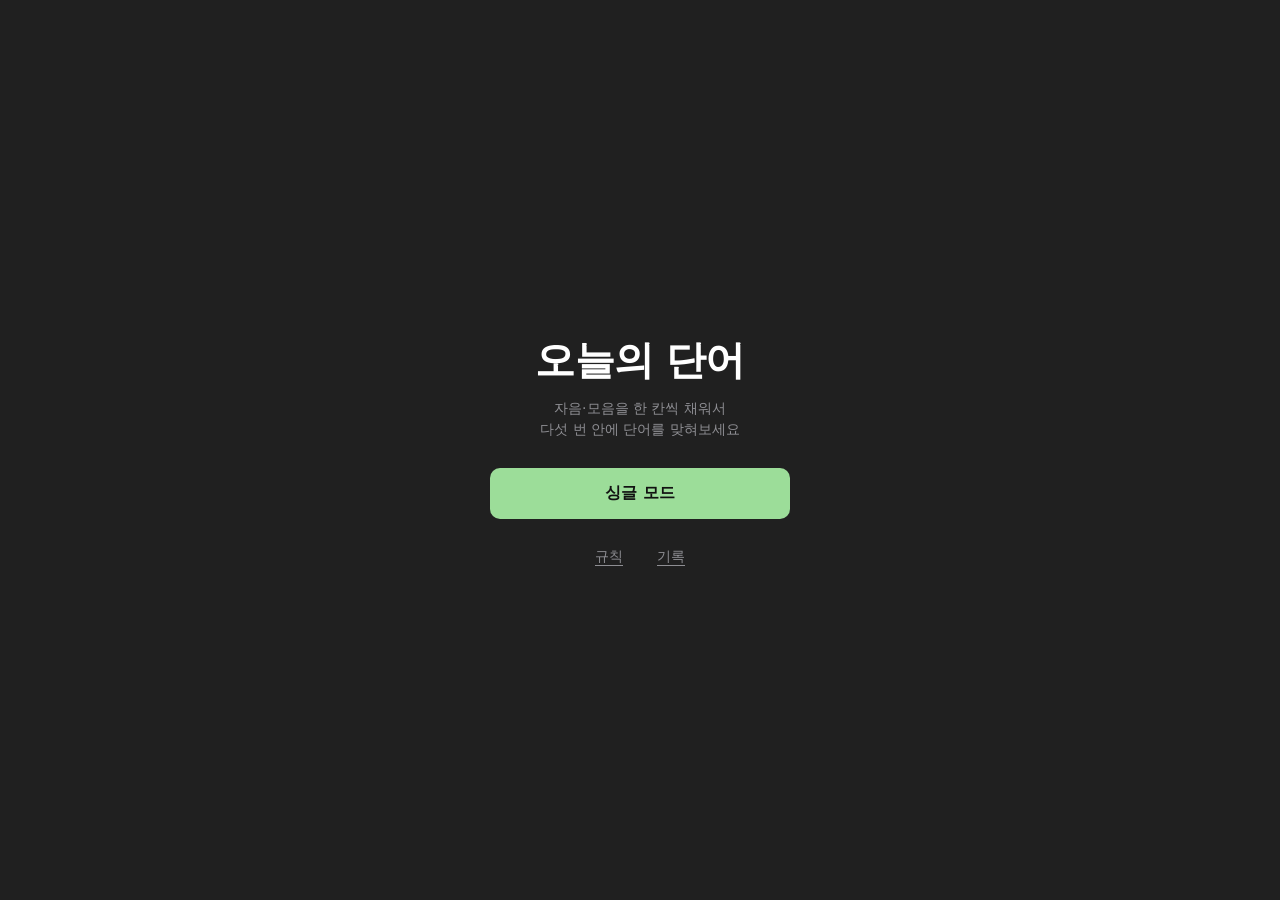
<file: src/index.html>
<!doctype html>
<html lang="ko">
<head>
<meta charset="utf-8">
<meta name="viewport" content="width=device-width, initial-scale=1, viewport-fit=cover">
<meta name="color-scheme" content="dark">
<meta name="theme-color" content="#202020">
<meta name="description" content="한글 자음·모음을 한 칸씩 채워 단어를 맞히는 워들. 원하는 만큼 여러 판 플레이할 수 있어요.">
<title>오늘의 단어</title>
<link rel="stylesheet" href="style.css">
</head>
<body>

<div class="app">

  <!-- ── 시작 화면 ────────────────────────────────────────────────── -->
  <section id="home" class="screen">
    <h1 class="logo">오늘의 단어</h1>
    <p class="tagline">자음·모음을 한 칸씩 채워서<br>다섯 번 안에 단어를 맞혀보세요</p>

    <div class="menu" id="homeRootMenu">
      <button class="btn primary" data-go="single-menu">싱글 모드</button>
      <button class="btn accent" data-go="rooms" id="btnRooms" hidden>멀티 모드</button>
    </div>

    <div class="home-mode-panel" id="singleMenu" hidden>
      <div class="sizes" id="sizePicker" role="group" aria-label="칸 수 선택">
        <button class="chip" data-size="4">4칸</button>
        <button class="chip" data-size="5">5칸</button>
        <button class="chip" data-size="6">6칸</button>
        <button class="chip" data-size="7">7칸</button>
        <button class="chip" data-size="0">랜덤</button>
      </div>
      <div class="menu">
        <button class="btn primary" data-go="daily">오늘의 문제</button>
        <button class="btn" data-go="free">무한 연습</button>
        <button class="btn ghost" data-go="compose">직접 출제하기</button>
        <button class="textlink" data-go="home">처음 메뉴로</button>
      </div>
    </div>

    <div class="home-links">
      <button data-sheet="rules">규칙</button>
      <button data-sheet="stats">기록</button>
    </div>
  </section>

  <!-- ── 멀티플레이 로비 ──────────────────────────────────────────── -->
  <section id="lobby" class="screen" hidden>
    <header class="topbar">
      <button class="icon" data-go="leave" aria-label="나가기">&#8249;</button>
      <div class="title"><span>같이 하기</span><small id="lobbyStatus">연결하는 중…</small></div>
      <span></span>
    </header>
    <div class="quick-chat lobby-chat" id="lobbyChat" hidden></div>
    <div class="lobby-body">
      <p class="muted">방 코드</p>
      <strong class="room-code" id="roomCode"></strong>
      <div id="roomInvite"></div>
      <div class="lobby-heading"><b>참가자</b><span id="roomCount"></span></div>
      <ul class="roster" id="roomRoster"></ul>
      <div class="lobby-actions" id="lobbyActions"></div>
    </div>
  </section>

  <!-- ── 게임 화면 ────────────────────────────────────────────────── -->
  <section id="game" class="screen" hidden>
    <header class="topbar">
      <button class="icon" id="btnBack" data-go="home" aria-label="처음으로">&#8249;</button>
      <div class="title"><span id="gameTitle">오늘의 단어</span><small id="gameSub"></small></div>
      <button class="icon" id="btnMenu" data-sheet="stats" aria-label="기록">&#9776;</button>
    </header>

    <div class="room-banner" id="roomBanner" hidden></div>
    <div class="quick-chat" id="quickChat" hidden></div>
    <div class="peers" id="peers" hidden></div>
    <div class="round-table-mode" id="roundTable" hidden></div>
    <div class="board-wrap"><div class="board" id="board"></div></div>
    <div class="roundtable-action" id="roundtableAction" hidden></div>

    <div class="final-chance" id="finalChance" hidden></div>
    <div class="keyboard" id="keyboard"></div>
    <div class="resultbar" id="resultbar" hidden>
      <button class="btn" data-sheet="result">결과보기</button>
    </div>
  </section>

</div>

<div class="toast" id="toast" hidden></div>

<div class="sheet" id="sheet" hidden>
  <div class="sheet-card" id="sheetCard" role="dialog" aria-modal="true"></div>
</div>

<script src="hangul.js"></script>
<script src="words.js"></script>
<script src="config.js"></script>
<script src="net.js"></script>
<script src="game.js"></script>
<script src="room-modes.js"></script>
</body>
</html>
</file>
<file: src/style.css>
/* 오늘의 단어 — 색상은 카카오톡 원본 스크린샷에서 직접 추출한 값 */
:root {
  /* 이 게임은 카톡 원본의 어두운 화면 하나로 고정된 디자인이다.
     호스트 페이지가 밝은 테마여도 폼 컨트롤·스크롤바까지 어둡게 그려지도록 명시한다. */
  color-scheme: dark;

  --bg: #202020;
  --bg-key: #1a1a1a;
  --line: #3a3a3c;
  --ink: #ffffff;
  --ink-dim: #8e8e93;
  --ink-on: #111111;
  --correct: #9cdd99;
  --present: #f8e483;
  --absent: #cccccc;
  --key: #2a2a2c;
  --accent: #f9e54e;
  /* 기능 키 색. 자모 키의 초록·노랑·회색 어디와도 겹치지 않아야 구분이 된다 */
  --fn: #3d5670;
  --fn-strong: #5b8ab8;
  --radius: 10px;
  --gap: 6px;
  /* 웹폰트를 쓰지 않는다: 파일을 그대로 열어도(오프라인) 동작해야 하고, 낱자모 ㄱ·ㅏ 는
     플랫폼 한글 서체가 가장 정확하게 그린다. 최신 한글 UI 서체부터 순서대로 둔다. */
  --font: "Pretendard Variable", "Pretendard", -apple-system, BlinkMacSystemFont,
          "Apple SD Gothic Neo", "Malgun Gothic", "Noto Sans KR", system-ui, sans-serif;
}

* { box-sizing: border-box; }
html, body { margin: 0; padding: 0; height: 100%; }
body {
  background: var(--bg);
  color: var(--ink);
  font-family: var(--font);
  -webkit-font-smoothing: antialiased;
  -webkit-text-size-adjust: 100%;
  overscroll-behavior: none;
  touch-action: manipulation;
}
button { font-family: inherit; cursor: pointer; border: 0; background: none; color: inherit; }
:focus-visible { outline: 2px solid var(--correct); outline-offset: 2px; border-radius: 6px; }

@media (prefers-reduced-motion: reduce) {
  *, *::before, *::after { animation-duration: .01ms !important; animation-iteration-count: 1 !important; transition-duration: .01ms !important; }
}
h1, h2, h3, p { margin: 0; }

.app { display: flex; flex-direction: column; height: 100dvh; max-width: 560px; margin: 0 auto; }
.screen { display: flex; flex-direction: column; flex: 1; min-height: 0; }
[hidden] { display: none !important; }

/* ── 시작 화면 ─────────────────────────────────────────────────────── */
#home { align-items: center; justify-content: center; gap: 28px; padding: 24px 20px calc(24px + env(safe-area-inset-bottom)); }
.logo { font-size: clamp(30px, 9vw, 40px); font-weight: 800; letter-spacing: -0.02em; }
.tagline { color: var(--ink-dim); font-size: 14px; margin-top: -18px; text-align: center; line-height: 1.5; }
.sizes { display: flex; flex-wrap: wrap; gap: 8px; justify-content: center; }
.chip {
  padding: 9px 15px; border-radius: 999px; background: var(--key); color: var(--ink-dim);
  font-size: 14px; font-weight: 600; transition: background .12s, color .12s;
}
.chip[aria-pressed="true"] { background: var(--correct); color: var(--ink-on); }
.chip:disabled { opacity: .35; cursor: default; }
.menu { display: flex; flex-direction: column; gap: 10px; width: min(100%, 300px); }
.home-mode-panel { display: flex; width: 100%; flex-direction: column; align-items: center; gap: 20px; }
.btn {
  padding: 15px; border-radius: var(--radius); background: var(--key);
  font-size: 16px; font-weight: 700; text-align: center;
}
.btn.primary { background: var(--correct); color: var(--ink-on); }
.btn.accent { background: var(--accent); color: var(--ink-on); }
.btn.ghost { background: transparent; border: 1px solid var(--line); color: var(--ink-dim); }
.home-links { display: flex; gap: 22px; }
.home-links button { color: var(--ink-dim); font-size: 14px; text-decoration: underline; text-underline-offset: 4px; }

/* ── 게임 화면 ─────────────────────────────────────────────────────── */
.topbar {
  display: grid; grid-template-columns: 44px 1fr 44px; align-items: center;
  padding: 8px 6px; border-bottom: 1px solid rgba(255,255,255,.06);
}
.topbar .title { text-align: center; line-height: 1.25; }
.topbar .title span { font-size: 17px; font-weight: 800; }
.topbar .title small { display: block; font-size: 11px; color: var(--ink-dim); }
.icon { font-size: 20px; padding: 8px; color: var(--ink-dim); border-radius: 8px; }
.invisible { visibility: hidden; pointer-events: none; }

/* ── 멀티플레이 로비 · 상대 보드 ─────────────────────────────────── */
.lobby-body { flex: 1; min-height: 0; overflow-y: auto; padding: 28px 20px calc(24px + env(safe-area-inset-bottom)); text-align: center; }
.room-code { display: block; margin: 4px 0 18px; font-size: clamp(34px, 12vw, 54px); letter-spacing: .14em; }
.room-invite { display: flex; gap: 8px; align-items: stretch; margin-bottom: 24px; }
.room-invite .linkbox { height: auto; min-height: 46px; text-align: left; }
.room-invite .btn { flex: none; padding: 10px 14px; font-size: 13px; }
.lobby-heading { display: flex; justify-content: space-between; margin: 8px 2px; font-size: 14px; }
.lobby-heading span { color: var(--ink-dim); }
.roster { list-style: none; margin: 0; padding: 0; text-align: left; border-top: 1px solid rgba(255,255,255,.08); }
.roster li { display: flex; gap: 10px; align-items: center; min-height: 48px; border-bottom: 1px solid rgba(255,255,255,.08); font-size: 14px; }
.roster li::before { content: ""; width: 8px; height: 8px; border-radius: 50%; background: var(--correct); }
.roster li b { overflow: hidden; text-overflow: ellipsis; white-space: nowrap; }
.roster li span { margin-left: auto; color: var(--ink-dim); font-size: 12px; }
.setter-pick { flex: none; border: 1px solid var(--line); border-radius: 999px; padding: 6px 9px; color: var(--ink-dim); font-size: 11px; }
.setter-pick[aria-pressed="true"] { border-color: var(--correct); background: rgba(156,221,153,.12); color: var(--correct); font-weight: 700; }
.team-label { flex: none; margin-left: auto; padding: 3px 7px; border-radius: 999px; font-size: 10px; font-style: normal; font-weight: 700; }
.team-label.red { background: rgba(232,92,92,.18); color: #ff9e9e; }
.team-label.blue { background: rgba(91,138,184,.22); color: #a9d2fa; }
.team-picks { display: flex; gap: 4px; margin-left: 0 !important; }
.team-picks button { border: 1px solid var(--line); border-radius: 999px; padding: 5px 7px; color: var(--ink-dim); font-size: 10px; }
.team-picks button[data-team="red"][aria-pressed="true"] { border-color: #df6868; background: rgba(232,92,92,.18); color: #ffaaaa; }
.team-picks button[data-team="blue"][aria-pressed="true"] { border-color: #5b8ab8; background: rgba(91,138,184,.22); color: #b5dafd; }
.lobby-actions { display: flex; flex-direction: column; gap: 9px; margin-top: 22px; }
.lobby-actions .muted { line-height: 1.5; }
.room-options { display: flex; flex-wrap: wrap; justify-content: center; gap: 8px; margin: 10px 0 18px; }
.room-mode-grid { display: grid; grid-template-columns: 1fr 1fr; gap: 8px; margin-top: 10px; }
.room-mode-grid .btn { padding: 11px 8px; font-size: 13px; }
.room-mode-grid .btn[aria-pressed="true"] { background: var(--correct); color: var(--ink-on); }
.room-category-grid { display: grid; grid-template-columns: 1fr 1fr; gap: 10px; margin-top: 10px; }
.room-category-grid .btn[aria-pressed="true"] { background: var(--correct); color: var(--ink-on); }
.room-mode-step { margin-top: 18px; }
.lobby-mode-card {
  display: grid; gap: 4px; margin: 2px 0 18px; padding: 14px 16px;
  border: 1px solid rgba(156,221,153,.32); border-radius: 14px;
  background: linear-gradient(135deg, rgba(156,221,153,.12), rgba(91,138,184,.08)); text-align: left;
}
.lobby-mode-card span { color: var(--correct); font-size: 10px; font-weight: 800; letter-spacing: .08em; }
.lobby-mode-card strong { font-size: 21px; line-height: 1.25; }
.lobby-mode-card small { color: #b7bec7; font-size: 12px; line-height: 1.45; }
.spy-title { color: #ffb45b; }
.spy-mission { margin: 18px 0 4px; padding: 18px; border: 1px solid rgba(255,180,91,.5); border-radius: 12px; background: rgba(255,180,91,.08); text-align: center; line-height: 1.6; }
.spy-mission b { color: #ffb45b; font-size: 18px; }
.spy-reveal { margin-top: 12px; text-align: center; }

.room-banner {
  flex: none; padding: 9px 12px; text-align: center; border-bottom: 1px solid rgba(255,255,255,.06);
  background: rgba(91,138,184,.13); color: #dce8f4; font-size: 13px; font-weight: 700;
}
.room-banner small { display: block; margin-top: 4px; color: #a9c8e5; font-size: 11px; font-weight: 600; }
.quick-chat {
  position: relative; z-index: 12; flex: none; padding: 8px 10px;
  border-bottom: 1px solid rgba(255,255,255,.06);
}
.lobby-chat { background: rgba(91,138,184,.06); }
.quick-chat::-webkit-scrollbar { display: none; }
.quick-actions { display: flex; gap: 6px; overflow-x: auto; scrollbar-width: none; }
.quick-actions::-webkit-scrollbar { display: none; }
.quick-chat .chip { flex: none; padding: 7px 11px; font-size: 12px; }
.quick-chat .btn { flex: none; padding: 8px 12px; font-size: 12px; }
.chat-toggle[aria-pressed="true"] { background: var(--correct); color: var(--ink-on); }
.chat-panel { position: absolute; left: 10px; right: 10px; top: calc(100% + 4px); padding: 10px; border: 1px solid var(--line); border-radius: 12px; background: #262628; box-shadow: 0 12px 32px rgba(0,0,0,.45); }
.chat-tabs { display: flex; gap: 6px; margin-bottom: 8px; }
.chat-tabs button { padding: 6px 10px; border-radius: 999px; color: var(--ink-dim); font-size: 11px; }
.chat-tabs button[aria-pressed="true"] { background: var(--correct); color: var(--ink-on); }
.chat-messages { display: flex; flex-direction: column; gap: 6px; max-height: 180px; overflow-y: auto; padding: 2px 2px 8px; }
.chat-messages p { display: flex; gap: 7px; align-items: baseline; margin: 0; font-size: 12px; line-height: 1.35; }
.chat-messages p b { flex: none; color: var(--ink-dim); font-size: 10px; }
.chat-messages p.mine span { color: var(--correct); }
.chat-messages .chat-empty { color: var(--ink-dim); justify-content: center; padding: 18px 0; }
.chat-form { display: grid; grid-template-columns: 1fr auto; gap: 7px; }
.chat-form .field { min-width: 0; padding: 9px; text-align: left; font-size: 14px; }
.chat-form .btn { padding: 9px 12px; }
.final-chance {
  flex: none; padding: 12px 14px calc(14px + env(safe-area-inset-bottom));
  background: var(--bg-key); border-top: 1px solid rgba(255,255,255,.08); text-align: center;
}
.final-chance strong { display: block; color: var(--accent); font-size: 16px; margin-bottom: 4px; }
.final-chance p { color: var(--ink-dim); font-size: 12px; line-height: 1.45; margin-bottom: 9px; }
.final-chance .final-form { display: grid; grid-template-columns: 1fr auto; gap: 7px; }
.final-chance .field { min-width: 0; padding: 11px; font-size: 16px; }
.final-chance .btn { padding: 11px 14px; font-size: 14px; }
.final-chance .hint { margin: 7px 0 0; min-height: 18px; }

.peers {
  flex: none; display: flex; gap: 10px; overflow-x: auto; padding: 6px 10px;
  scrollbar-width: none; border-bottom: 1px solid rgba(255,255,255,.06);
}
.peers::-webkit-scrollbar { display: none; }
.peer { flex: none; text-align: center; }
.peer.offline { opacity: .4; }
.peer.done > b { color: var(--correct); }
.peer > b {
  display: block; font-size: 10px; color: var(--ink-dim); font-weight: 600;
  max-width: 56px; overflow: hidden; text-overflow: ellipsis; white-space: nowrap;
}
.peer > small { display: block; max-width: 160px; overflow: hidden; text-overflow: ellipsis; white-space: nowrap; color: var(--ink-dim); font-size: 9px; }
.team-peer { padding: 6px 9px; border: 1px solid var(--line); border-radius: 10px; }
.team-peer.red { border-color: rgba(232,92,92,.45); }
.team-peer.blue { border-color: rgba(91,138,184,.55); }
.team-peer > b { max-width: 180px; font-size: 11px; }
.mini { display: grid; gap: 1.5px; margin-top: 3px; }
.mini-line { display: flex; gap: 6px; align-items: center; }
.mini-line > span { color: var(--ink-dim); font-size: 10px; min-width: 34px; text-align: left; }
.mini-row { display: grid; grid-template-columns: repeat(var(--cols), 7px); gap: 1.5px; }
.mini-tile { width: 7px; height: 7px; border-radius: 1.5px; background: #38383b; }
.mini-tile.correct { background: var(--correct); }
.mini-tile.present { background: var(--present); }
.mini-tile.absent { background: var(--absent); }

.round-table-mode { flex: none; min-height: 0; overflow: hidden; padding: 5px 8px 0; }
.roundtable-arena { position: relative; width: min(100%, 480px); height: clamp(205px, 29vh, 272px); margin: 0 auto; }
.roundtable-arena::before { content: ''; position: absolute; inset: 10% 8%; border: 2px solid rgba(156,221,153,.24); border-radius: 48%; background: radial-gradient(ellipse, rgba(91,138,184,.18), rgba(18,29,42,.8) 72%); box-shadow: inset 0 0 36px rgba(0,0,0,.35), 0 12px 30px rgba(0,0,0,.18); }
.roundtable-seat { position: absolute; z-index: 2; left: var(--seat-x); top: var(--seat-y); width: 74px; padding: 5px 4px; transform: translate(-50%,-50%); border: 1px solid var(--line); border-radius: 10px; background: #28282b; text-align: center; box-shadow: 0 4px 12px rgba(0,0,0,.32); transition: transform .22s, border-color .22s, opacity .22s; }
.roundtable-seat b, .roundtable-seat span { display: block; overflow: hidden; text-overflow: ellipsis; white-space: nowrap; }
.roundtable-seat b { font-size: 11px; }
.roundtable-seat span { margin-top: 2px; color: var(--ink-dim); font-size: 9px; }
.roundtable-seat.current { z-index: 3; border-color: var(--correct); transform: translate(-50%,-50%) scale(1.08); box-shadow: 0 0 0 3px rgba(156,221,153,.12), 0 6px 16px rgba(0,0,0,.35); }
.roundtable-seat.current span { color: var(--correct); font-weight: 800; }
.roundtable-seat.locked { border-color: rgba(248,228,131,.4); }
.roundtable-seat.locked span { color: var(--present); }
.roundtable-seat.offline { opacity: .38; }
.roundtable-center { position: absolute; z-index: 1; left: 50%; top: 50%; width: 58%; height: 55%; transform: translate(-50%,-50%); display: flex; flex-direction: column; min-width: 0; padding: 10px 8px; }
.roundtable-center > strong { flex: none; color: #c7dcf0; text-align: center; font-size: 11px; }
.roundtable-history { flex: 1; min-height: 0; overflow-y: auto; margin-top: 5px; padding-right: 2px; }
.roundtable-empty { margin: 22px 7px 0; color: var(--ink-dim); text-align: center; font-size: 10px; line-height: 1.45; }
.roundtable-history-row, .roundtable-result-row { display: grid; grid-template-columns: 42px 1fr; align-items: center; gap: 5px; margin-bottom: 4px; }
.roundtable-history-row > span, .roundtable-result-row > b { overflow: hidden; color: var(--ink-dim); text-overflow: ellipsis; white-space: nowrap; font-size: 9px; }
.roundtable-tiles { display: grid; grid-template-columns: repeat(var(--cols), minmax(0, 1fr)); gap: 3px; }
.roundtable-tiles i { aspect-ratio: 1; display: flex; align-items: center; justify-content: center; border-radius: 4px; color: var(--ink-on); font-size: clamp(10px, 3vw, 16px); font-style: normal; font-weight: 800; }
.roundtable-tiles i.correct { background: var(--correct); }
.roundtable-tiles i.present { background: var(--present); }
.roundtable-tiles i.absent { background: var(--absent); }
.roundtable-action { flex: none; padding: 0 10px 7px; }
.roundtable-submit { width: 100%; min-height: 57px; padding: 9px 12px; border-radius: 12px; color: var(--ink-on); text-align: center; }
.roundtable-submit b, .roundtable-submit span { display: block; }
.roundtable-submit b { font-size: 14px; }
.roundtable-submit span { margin-top: 3px; font-size: 10px; font-weight: 650; opacity: .72; }
.roundtable-submit.my-turn { background: var(--correct); }
.roundtable-submit.challenge-turn { background: var(--accent); }
.roundtable-submit.locked { background: #3a3a3c; color: var(--ink-dim); cursor: default; }
.roundtable-submit:disabled { opacity: .76; cursor: default; }
.roundtable-result-history { max-height: 210px; overflow-y: auto; margin: 10px 0 14px; padding: 10px; border: 1px solid var(--line); border-radius: 12px; }
.roundtable-result-row { grid-template-columns: 76px 1fr; }
.roundtable-result-row > b { font-size: 11px; }

@media (max-width: 390px) {
  .roundtable-arena { height: clamp(196px, 28vh, 238px); }
  .roundtable-seat { width: 64px; padding: 5px 3px; }
  .roundtable-seat b { font-size: 10px; }
  .roundtable-center { width: 61%; height: 54%; padding: 8px 6px; }
  .roundtable-history-row { grid-template-columns: 34px 1fr; gap: 3px; }
}

body.watching .board-wrap, body.watching .keyboard { display: none !important; }
body.watching .peers { flex: 1; align-content: flex-start; justify-content: center; flex-wrap: wrap; overflow-y: auto; padding: 18px 12px; }
body.watching .peer > b { max-width: 110px; font-size: 13px; }
body.watching .mini { gap: 3px; margin-top: 7px; }
body.watching .mini-row { grid-template-columns: repeat(var(--cols), 16px); gap: 3px; }
body.watching .mini-tile { width: 16px; height: 16px; border-radius: 3px; }
body.watching .mini-line { gap: 9px; }
body.watching .mini-line > span { font-size: 13px; min-width: 48px; color: var(--ink); }

.board-wrap { flex: 1; display: flex; align-items: flex-start; justify-content: center; padding: min(5vh, 38px) 10px 10px; min-height: 0; }
/* 보드 폭은 fitBoard() 가 실제 남은 가로·세로 공간을 재서 직접 넣는다.
   타일이 정사각형이라 폭이 곧 높이를 정하는데, CSS 만으로는 남은 높이를 알 수 없다. */
/* max-width 100% 는 안전장치다. 폭 계산이 어떤 이유로든 낡거나 어긋나도
   보드가 화면 밖으로 밀려 나가 한쪽으로 치우쳐 보이는 일은 없게 한다. */
.board { display: grid; gap: var(--gap); min-width: 0; max-width: 100%; flex: none; }
.row { display: grid; grid-template-columns: repeat(var(--cols), 1fr); gap: var(--gap); }
.tile {
  aspect-ratio: 1; display: flex; align-items: center; justify-content: center;
  border-radius: var(--radius); border: 1.5px solid var(--line);
  font-size: clamp(15px, calc(46vw / var(--cols)), 30px); font-weight: 600;
  color: var(--ink); user-select: none;
}
.tile.filled { border-color: #5a5a5e; }
.tile.correct, .tile.present, .tile.absent { border-color: transparent; color: var(--ink-on); }
.tile.correct { background: var(--correct); }
.tile.present { background: var(--present); }
.tile.absent  { background: var(--absent); }

@keyframes pop { from { transform: scale(.86); } to { transform: scale(1); } }
.tile.pop { animation: pop .1s ease-out; }
@keyframes flip { 0% { transform: rotateX(0); } 50% { transform: rotateX(90deg); } 100% { transform: rotateX(0); } }
.tile.flip { animation: flip .5s ease forwards; }
@keyframes shake { 10%,90% { transform: translateX(-3px); } 30%,70% { transform: translateX(6px); } 50% { transform: translateX(-6px); } }
.row.shake { animation: shake .5s; }
@keyframes bounce { 0%,100% { transform: translateY(0); } 40% { transform: translateY(-14px); } 60% { transform: translateY(-5px); } }
.tile.bounce { animation: bounce .6s ease; }

/* ── 토스트 ────────────────────────────────────────────────────────── */
.toast {
  position: fixed; left: 50%; top: 84px; transform: translateX(-50%); z-index: 40;
  background: var(--ink); color: var(--ink-on); padding: 11px 18px; border-radius: 8px;
  font-size: 14px; font-weight: 700; white-space: nowrap; pointer-events: none;
  box-shadow: 0 6px 22px rgba(0,0,0,.45);
}

/* ── 키보드 ────────────────────────────────────────────────────────── */
.keyboard {
  background: var(--bg-key); padding: 10px 5px calc(12px + env(safe-area-inset-bottom));
  display: flex; flex-direction: column; gap: 7px; flex: none;
}
.krow { display: flex; gap: 5px; justify-content: center; }
.key {
  flex: 0 0 calc((100% - 40px) / 9); min-width: 0; max-width: 46px; height: 54px; border-radius: 6px;
  background: var(--key); color: var(--ink); font-size: 17px; font-weight: 600;
  display: flex; align-items: center; justify-content: center;
  transition: background .1s;
}
/* 지우기·제출은 자모가 아니라 동작 키라 따로 칠한다 */
.key.fn { background: var(--fn); color: #dce8f4; font-size: 20px; }
.key.submit { background: var(--fn-strong); color: #ffffff; font-weight: 800; }
.key.correct { background: var(--correct); color: var(--ink-on); }
.key.present { background: var(--present); color: var(--ink-on); }
.key.absent  { background: var(--absent); color: var(--ink-on); }
.key:active { opacity: .7; }

body.roundtable-playing .board-wrap { flex: none; min-height: auto; padding: 2px 10px 6px; }
body.roundtable-playing .board { width: min(78vw, 320px) !important; gap: 4px; }
body.roundtable-playing .row { gap: 4px; }
body.roundtable-playing .tile { border-radius: 8px; }
body.roundtable-playing .keyboard { padding-top: 7px; gap: 5px; }
body.roundtable-playing .krow { gap: 4px; }
body.roundtable-playing .key { height: 46px; }
body.roundtable-playing .key.submit { visibility: hidden; pointer-events: none; }

.resultbar { padding: 0 10px 10px; background: var(--bg-key); }
.resultbar .btn { background: var(--accent); color: var(--ink-on); width: 100%; }

/* ── 시트(규칙·기록·결과·출제) ─────────────────────────────────────── */
.sheet { position: fixed; inset: 0; z-index: 50; display: flex; align-items: flex-end; justify-content: center; }
.sheet::before { content: ""; position: absolute; inset: 0; background: rgba(0,0,0,.6); }
.sheet-card {
  position: relative; width: min(100%, 460px); max-height: 88dvh; overflow-y: auto;
  background: #262628; border-radius: 20px 20px 0 0; padding: 22px 20px calc(26px + env(safe-area-inset-bottom));
  animation: rise .22s ease-out;
}
.sheet.invite-entry-sheet {
  align-items: flex-start;
  box-sizing: border-box;
  padding: max(72px, calc(env(safe-area-inset-top) + 24px)) 12px 12px;
}
.sheet.invite-entry-sheet .sheet-card {
  width: min(100%, 420px);
  max-height: calc(100dvh - max(84px, calc(env(safe-area-inset-top) + 36px)));
  border-radius: 20px;
  padding-bottom: 24px;
}
@media (max-height: 600px) {
  .sheet.invite-entry-sheet { padding-top: max(12px, calc(env(safe-area-inset-top) + 8px)); }
  .sheet.invite-entry-sheet .sheet-card { max-height: calc(100dvh - max(24px, calc(env(safe-area-inset-top) + 16px))); }
}
@keyframes rise { from { transform: translateY(18px); opacity: 0; } to { transform: translateY(0); opacity: 1; } }
.sheet-card h2 { font-size: 19px; font-weight: 800; margin-bottom: 14px; }
.sheet-close { position: absolute; top: 14px; right: 14px; font-size: 22px; color: var(--ink-dim); padding: 6px; }
.sheet p, .sheet li { font-size: 14px; line-height: 1.65; color: #d8d8dc; }
.sheet ul { padding-left: 18px; margin: 8px 0; }
.sheet .example { display: flex; gap: 4px; margin: 8px 0 14px; }
.sheet .example .tile { width: 38px; aspect-ratio: 1; font-size: 17px; border-radius: 7px; }
.chips b {
  display: inline-flex; width: 25px; height: 25px; align-items: center; justify-content: center;
  background: #3a3a3c; color: var(--ink); border-radius: 6px;
  font-size: 14px; font-weight: 600; margin: 2px; vertical-align: middle;
}
.hr { height: 1px; background: rgba(255,255,255,.09); margin: 16px 0; }
.muted { color: var(--ink-dim); font-size: 13px; }
.kbd { background: #3a3a3c; border-radius: 4px; padding: 1px 6px; font-size: 13px; }

.stat-grid { display: grid; grid-template-columns: repeat(4, 1fr); gap: 8px; text-align: center; margin-bottom: 6px; }
.stat-grid b { display: block; font-size: 24px; font-weight: 800; }
.stat-grid span { font-size: 11px; color: var(--ink-dim); }
.dist { display: flex; flex-direction: column; gap: 5px; margin-top: 10px; }
.dist-row { display: flex; align-items: center; gap: 8px; font-size: 12px; }
.dist-row i { font-style: normal; width: 10px; color: var(--ink-dim); }
.dist-bar { background: #4a4a4e; border-radius: 3px; padding: 2px 6px; text-align: right; font-weight: 700; min-width: 26px; }
.dist-bar.hit { background: var(--correct); color: var(--ink-on); }

.share-grid { font-size: 19px; line-height: 1.35; letter-spacing: 2px; text-align: center; margin: 14px 0; }
.answer-reveal { text-align: center; margin: 6px 0 16px; }
.answer-reveal b { font-size: 30px; font-weight: 800; letter-spacing: .04em; }
.answer-reveal span { display: block; margin-top: 8px; }
.sheet-actions { display: flex; flex-direction: column; gap: 9px; margin-top: 16px; }
.score-list { list-style: none; padding: 0; margin: 10px 0; }
.score-list li { display: grid; grid-template-columns: 28px 1fr auto; align-items: center; gap: 8px; padding: 10px 0; border-bottom: 1px solid rgba(255,255,255,.08); }
.score-list li b { overflow: hidden; text-overflow: ellipsis; white-space: nowrap; }
.score-list li span { color: var(--ink-dim); font-size: 12px; }
.score-list li.winner { padding-inline: 8px; border-radius: 10px; background: linear-gradient(90deg, rgba(255,200,44,.15), rgba(255,200,44,.03)); }
.score-list li.winner > strong { color: #ffd75e; }
.score-list li.eliminated { opacity: .62; }
.tournament-score li { grid-template-columns: 42px 1fr auto; }
.tournament-score li > strong { font-size: 10px; }
.tournament-score li b small { display: block; color: var(--ink-dim); font-size: 10px; font-weight: 400; }
.tournament-tree-scroll { overflow-x: auto; margin: 14px -8px 4px; padding: 8px 8px 12px; border: 1px solid rgba(255,255,255,.08); border-radius: 14px; background: rgba(6,12,24,.34); scrollbar-width: thin; }
.tournament-tree { position: relative; min-width: 100%; margin: 0 auto; }
.tournament-tree svg { position: absolute; inset: 0; width: 100%; height: 100%; overflow: visible; }
.tournament-tree path { fill: none; stroke: rgba(156,221,153,.72); stroke-width: 2; vector-effect: non-scaling-stroke; animation: tree-line-in .65s both; }
.tournament-tree path.eliminated { stroke: rgba(120,130,147,.42); }
.tournament-tree path.future, .tournament-tree path.pending { stroke: rgba(255,255,255,.17); stroke-dasharray: 4 4; }
.tournament-tree-node { position: absolute; left: var(--tree-x); top: var(--tree-y); z-index: 2; width: 78px; min-height: 40px; padding: 6px 4px; transform: translate(-50%,-50%); border: 1px solid var(--line); border-radius: 9px; background: #28282b; text-align: center; box-shadow: 0 3px 10px rgba(0,0,0,.28); }
.tournament-tree-node b, .tournament-tree-node small { display: block; overflow: hidden; text-overflow: ellipsis; white-space: nowrap; }
.tournament-tree-node b { font-size: 11px; }
.tournament-tree-node small { margin-top: 2px; color: var(--ink-dim); font-size: 9px; }
.tournament-tree-node.advance { border-color: rgba(255,215,94,.62); background: linear-gradient(180deg, rgba(255,200,44,.18), #28282b); animation: tree-node-rise .7s both; }
.tournament-tree-node.advance small { color: #ffd75e; font-weight: 800; }
.tournament-tree-node.eliminated { border-color: rgba(120,130,147,.25); color: #788293; background: #202329; filter: grayscale(1); opacity: .58; }
.tournament-tree-node.champion { border-color: #ffd75e; color: #fff4bf; background: linear-gradient(180deg, rgba(255,200,44,.3), #2c291f); box-shadow: 0 0 0 3px rgba(255,215,94,.1), 0 5px 16px rgba(0,0,0,.35); animation: crown-pop .65s cubic-bezier(.2,1.6,.4,1) both; }
.tournament-tree-node.champion small { color: #ffd75e; font-weight: 800; }
.tournament-tree-node.pending { border-style: dashed; color: var(--ink-dim); background: #232427; }
.tournament-tree-legend { display: flex; justify-content: space-between; gap: 10px; color: var(--ink-dim); font-size: 10px; }
.tournament-tree-legend b { color: var(--correct); }
.tournament-countdown { width: 100%; margin: 0; color: var(--ink-dim); text-align: center; font-size: 12px; }
.winner-name { display: inline-flex; align-items: center; gap: 5px; max-width: 100%; color: var(--ink); vertical-align: middle; }
.score-list li .winner-name { color: var(--ink); font-size: inherit; }
.winner-name .winner-crown { flex: none; color: inherit; font-size: 18px; line-height: 1; overflow: visible; animation: crown-pop .65s cubic-bezier(.2,1.6,.4,1) both; }
.result-celebration { position: absolute; inset: 0 0 auto; z-index: 3; height: 210px; overflow: hidden; pointer-events: none; }
.result-celebration i {
  position: absolute; top: -18px; left: var(--x); width: 8px; height: 14px; border-radius: 2px;
  background: #ffd43b; opacity: 0; animation: confetti-fall 1.15s cubic-bezier(.15,.7,.35,1) var(--delay) both;
}
.result-celebration i:nth-child(3n + 2) { background: #ff6b9d; border-radius: 50%; }
.result-celebration i:nth-child(3n) { background: #63e6be; width: 11px; height: 7px; }
@keyframes crown-pop { 0% { opacity: 0; transform: translateY(-12px) scale(.4) rotate(-18deg); } 70% { opacity: 1; transform: translateY(1px) scale(1.18) rotate(5deg); } 100% { opacity: 1; transform: none; } }
@keyframes confetti-fall { 0% { opacity: 0; transform: translate3d(0,-12px,0) rotate(0); } 12% { opacity: 1; } 100% { opacity: 0; transform: translate3d(var(--drift),205px,0) rotate(540deg); } }
@keyframes tree-line-in { from { opacity: 0; } to { opacity: 1; } }
@keyframes tree-node-rise { 0% { opacity: .2; transform: translate(-50%,calc(-50% + 18px)); } 70% { transform: translate(-50%,calc(-50% - 4px)); } 100% { opacity: 1; transform: translate(-50%,-50%); } }
@media (prefers-reduced-motion: reduce) {
  .result-celebration { display: none; }
  .winner-name .winner-crown { animation: none; }
}
.team-score li.red { border-left: 3px solid #df6868; padding-left: 8px; }
.team-score li.blue { border-left: 3px solid #5b8ab8; padding-left: 8px; }
.team-score li b small { display: block; color: var(--ink-dim); font-size: 10px; font-weight: 400; }

.field {
  width: 100%; padding: 14px; border-radius: var(--radius); background: #1c1c1e;
  border: 1px solid var(--line); color: var(--ink); font-size: 17px; font-family: inherit; text-align: center;
}
.field:focus { outline: none; border-color: var(--correct); }
.linkbox {
  width: 100%; padding: 12px; border-radius: var(--radius); background: #1c1c1e; border: 1px solid var(--line);
  color: var(--ink-dim); font-size: 12px; font-family: ui-monospace, SFMono-Regular, Menlo, monospace;
  resize: none; height: 74px;
}
.check {
  display: flex; align-items: flex-start; gap: 10px; margin-top: 16px;
  font-size: 14px; line-height: 1.5; color: #d8d8dc; cursor: pointer;
}
.check input { width: 19px; height: 19px; margin: 1px 0 0; accent-color: var(--correct); flex: none; }
.check .muted { font-size: 12px; }
.textlink { color: var(--ink-dim); font-size: 14px; text-decoration: underline; text-underline-offset: 4px; padding: 6px; }

.hint { font-size: 13px; margin-top: 10px; min-height: 20px; }
.hint.ok { color: var(--correct); }
.hint.bad { color: #ff8f8f; }

@media (max-height: 660px) {
  .key { height: 46px; font-size: 16px; }
  .topbar { padding: 4px 6px; }
  body.roundtable-playing .roundtable-arena { height: 180px; }
  body.roundtable-playing .roundtable-seat { width: 60px; padding-block: 3px; }
  body.roundtable-playing .roundtable-submit { min-height: 49px; padding-block: 6px; }
  body.roundtable-playing .roundtable-submit span { margin-top: 1px; }
  body.roundtable-playing .key { height: 40px; }
}
</file>
